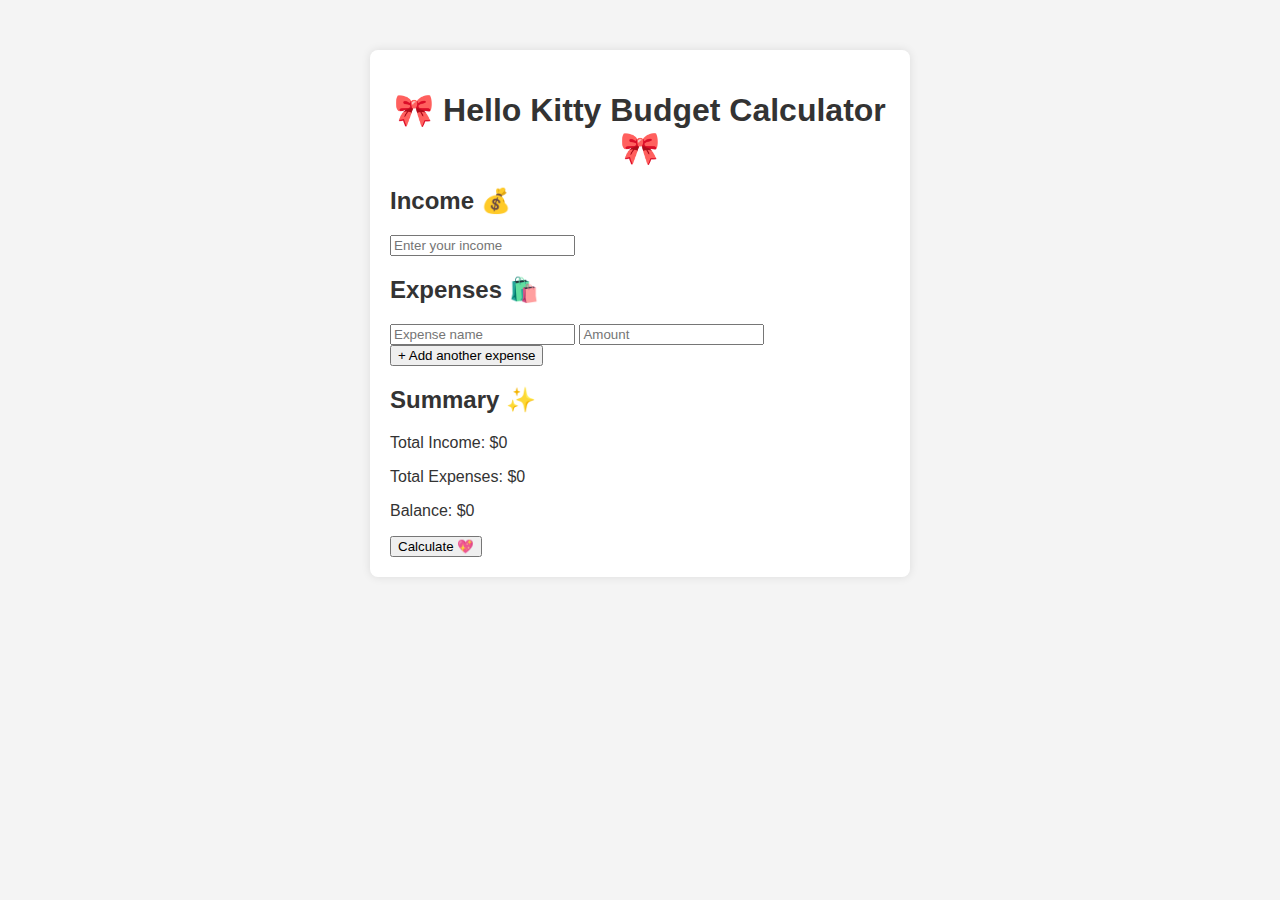
<file: sun.html>
<meta name='viewport' content='width=device-width, initial-scale=1'/><!DOCTYPE html>
<html lang="en">
<head>
    <meta charset="UTF-8">
    <meta name="viewport" content="width=device-width, initial-scale=1.0">
    <title>Hello Kitty Budget Calculator</title>
    <link rel="stylesheet" href="style.css">
</head>
<body>
    <div class="container">
        <h1>🎀 Hello Kitty Budget Calculator 🎀</h1>

        <div class="calculator">
            <div class="input-section">
                <h2>Income 💰</h2>
                <input type="number" id="income" placeholder="Enter your income">
                
                <h2>Expenses 🛍️</h2>
                <div class="expense-item">
                    <input type="text" class="expense-name" placeholder="Expense name">
                    <input type="number" class="expense-amount" placeholder="Amount">
                </div>
                <button id="add-expense">+ Add another expense</button>
            </div>

            <div class="output-section">
                <h2>Summary ✨</h2>
                <p>Total Income: <span id="total-income">$0</span></p>
                <p>Total Expenses: <span id="total-expenses">$0</span></p>
                <p>Balance: <span id="balance">$0</span></p>
            </div>

            <button id="calculate">Calculate 💖</button>
        </div>
    </div>

    <script>
        const addExpenseBtn = document.getElementById('add-expense');
        const calculator = document.querySelector('.calculator');
        const calculateBtn = document.getElementById('calculate');

        addExpenseBtn.addEventListener('click', () => {
            const expenseSection = document.createElement('div');
            expenseSection.classList.add('expense-item');
            expenseSection.innerHTML = `
                <input type="text" class="expense-name" placeholder="Expense name">
                <input type="number" class="expense-amount" placeholder="Amount">
            `;
            calculator.querySelector('.input-section').insertBefore(expenseSection, addExpenseBtn);
        });

        calculateBtn.addEventListener('click', () => {
            const income = parseFloat(document.getElementById('income').value) || 0;
            const expenseAmounts = document.querySelectorAll('.expense-amount');
            let totalExpenses = 0;

            expenseAmounts.forEach(input => {
                totalExpenses += parseFloat(input.value) || 0;
            });

            const balance = income - totalExpenses;

            document.getElementById('total-income').innerText = `$${income.toFixed(2)}`;
            document.getElementById('total-expenses').innerText = `$${totalExpenses.toFixed(2)}`;
            document.getElementById('balance').innerText = `$${balance.toFixed(2)}`;

            if(balance < 0) {
                document.getElementById('balance').style.color = '#ff3366';
            } else {
                document.getElementById('balance').style.color = '#ff66b2';
            }
        });
    </script>
</body>
</html>
</file>
<file: style.css>
body {
  font-family: Arial, sans-serif;
  background-color: #f4f4f4;
  color: #333;
  margin: 0;
  padding: 0;
}

.container {
  max-width: 500px;
  margin: 50px auto;
  background: #fff;
  padding: 20px;
  border-radius: 8px;
  box-shadow: 0 0 10px rgba(0,0,0,0.1);
}

h1 {
  text-align: center;
  margin-bottom: 20px;
}

form {
  display: flex;
  flex-direction: column;
  gap: 10px;
  margin-bottom: 20px;
}

form input, form select, form button {
  padding: 10px;
  font-size: 16px;
  border-radius: 5px;
  border: 1px solid #ccc;
}

form button {
  background-color: #007bff;
  color: #fff;
  border: none;
  cursor: pointer;
}

form button:hover {
  background-color: #0056b3;
}

.summary {
  display: flex;
  justify-content: space-between;
  margin-bottom: 20px;
}

.summary div {
  text-align: center;
}

#transaction-list {
  list-style-type: none;
  padding: 0;
}

#transaction-list li {
  display: flex;
  justify-content: space-between;
  padding: 10px;
  border-bottom: 1px solid #ccc;
}

.income {
  color: green;
}

.expense {
  color: red;
}
</file>
